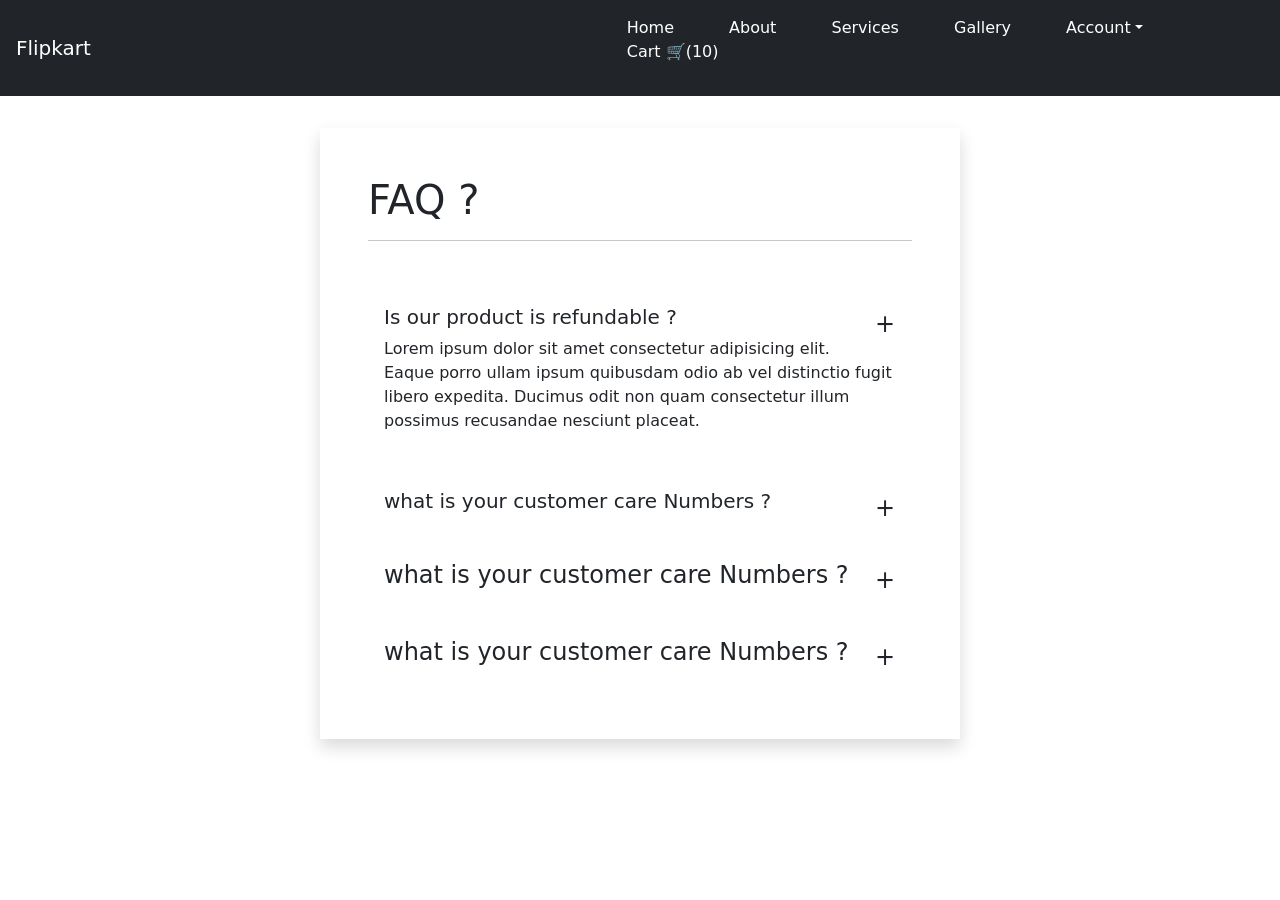
<file: index.html>
<!DOCTYPE html>
<html lang="en">
<head>
<meta charset="UTF-8">
<meta name="viewport" content="width=device-width, initial-scale=1.0">
<title>Document</title>
<!-- online bootstrap style or css -->
<link href="https://cdn.jsdelivr.net/npm/bootstrap@5.1.3/dist/css/bootstrap.min.css" rel="stylesheet" integrity="sha384-1BmE4kWBq78iYhFldvKuhfTAU6auU8tT94WrHftjDbrCEXSU1oBoqyl2QvZ6jIW3" crossorigin="anonymous">
<!-- bootstrap icons CDN -->
<link rel="stylesheet" href="https://cdn.jsdelivr.net/npm/bootstrap-icons@1.13.1/font/bootstrap-icons.min.css">
<!-- custom css -->
<link rel="stylesheet" href="css/style.css"> 
<!-- online bootstrap js  -->
<script src="https://cdn.jsdelivr.net/npm/@popperjs/core@2.10.2/dist/umd/popper.min.js" integrity="sha384-7+zCNj/IqJ95wo16oMtfsKbZ9ccEh31eOz1HGyDuCQ6wgnyJNSYdrPa03rtR1zdB" crossorigin="anonymous"></script>
<script src="https://cdn.jsdelivr.net/npm/bootstrap@5.1.3/dist/js/bootstrap.min.js" integrity="sha384-QJHtvGhmr9XOIpI6YVutG+2QOK9T+ZnN4kzFN1RtK3zEFEIsxhlmWl5/YESvpZ13" crossorigin="anonymous"></script>
</head>
<body>
<!-- navbar -->
<nav class="nav navbar navbar-expand-md bg-dark p-3 top-0 fixed-top">
<!-- logo -->
<a href="" class="navbar-brand text-white fs-5">Flipkart</a> 

<button type="button" class="navbar-toggler bg-dark w-0" data-bs-toggle="collapse" data-bs-target="#togg1">
<span class="bi bi-ui-checks-grid p-1 fs-1 text-white"></span>
</button>
<div class="collapse navbar-collapse" id="togg1">
<ul class="navbar-link">
    <li><a href="index.html">Home</a></li>
    <li><a href="#">About</a></li>
    <li><a href="#">Services</a></li>
    <li><a href="#">Gallery</a></li>
    <li class="dropdown"><a class="dropdown-toggle" data-bs-toggle="dropdown" href="#">Account</a>
    <ul class="dropdown-menu bg-dark">
    <li><a href="register.html">SignUp!</a></li>
    <li><a href="login.html">SignIn!</a></li>
    </ul>
    </li>
    <li><a href="#">Cart 🛒(10)</a></li>
</ul>
</div>
</nav>
<!-- content start here -->
<div class="w-50 mx-auto content mt-5 shadow p-5">
<h1>FAQ ?</h1> 
<hr> 

<div class="w-100 p-3 mt-5">
<h5  data-bs-toggle="collapse" data-bs-target="#faq1">Is our product is refundable ?  <button type="button" class="btn btn-transparent btn-sm float-end fs-4 p-0">+</button></h5>
<p class="collapse show" id="faq1"> Lorem ipsum dolor sit amet consectetur adipisicing elit. Eaque porro ullam ipsum quibusdam odio ab vel distinctio fugit libero expedita. Ducimus odit non quam consectetur illum possimus recusandae nesciunt placeat.</p>    
</div>

<div class="w-100 p-3 mt-2">
<h5  data-bs-toggle="collapse" data-bs-target="#faq2">what is your customer care Numbers ? <button type="button" class="btn btn-transparent btn-sm float-end fs-4 p-0">+</button></h5>
<p class="collapse" id="faq2"> Lorem ipsum dolor sit amet consectetur adipisicing elit. Eaque porro ullam ipsum quibusdam odio ab vel distinctio fugit libero expedita. Ducimus odit non quam consectetur illum possimus recusandae nesciunt placeat.</p>    
</div>




<div class="w-100 p-3 mt-2">
<h5 class="fs-4"  data-bs-toggle="collapse" data-bs-target="#faq3">what is your customer care Numbers ? <button type="button" class="btn btn-transparent btn-sm float-end fs-4 p-0">+</button></h5>
<p class="collapse" id="faq3"> Lorem ipsum dolor sit amet consectetur adipisicing elit. Eaque porro ullam ipsum quibusdam odio ab vel distinctio fugit libero expedita. Ducimus odit non quam consectetur illum possimus recusandae nesciunt placeat.</p>    
</div>


<div class="w-100 p-3 mt-2">
<h5 class="fs-4"  data-bs-toggle="collapse" data-bs-target="#faq4">what is your customer care Numbers ? <button type="button" class="btn btn-transparent btn-sm float-end fs-4 p-0">+</button></h5>
<p class="collapse" id="faq4"> Lorem ipsum dolor sit amet consectetur adipisicing elit. Eaque porro ullam ipsum quibusdam odio ab vel distinctio fugit libero expedita. Ducimus odit non quam consectetur illum possimus recusandae nesciunt placeat.</p>    
</div>


</div>
</body>
</html>
</file>
<file: css/style.css>
.content 
{
margin-top: 10% !important;    
}
.navbar-link
{
margin-left: 40%;    
}
.navbar-link li 
{
display: inline-block;
padding: 0px 25px;
text-decoration: none;
list-style-type: none;
color: white;    
}
.navbar-link a 
{
text-decoration: none;
list-style-type: none;
color: white;     
}
.dropdown:hover .dropdown-menu{
display: block;
}

@media only screen and (max-width:580px)
{
.content{
width: 90% !important;
height: auto !important;
margin: auto !important;
margin-top: 25% !important;
}   
.navbar-link
{
margin-left: 0% !important;    
}
.navbar-link li 
{
display: block;
padding: 5px 5px;
text-decoration: none;
list-style-type: none;
color: white;    
} 
}
</file>
